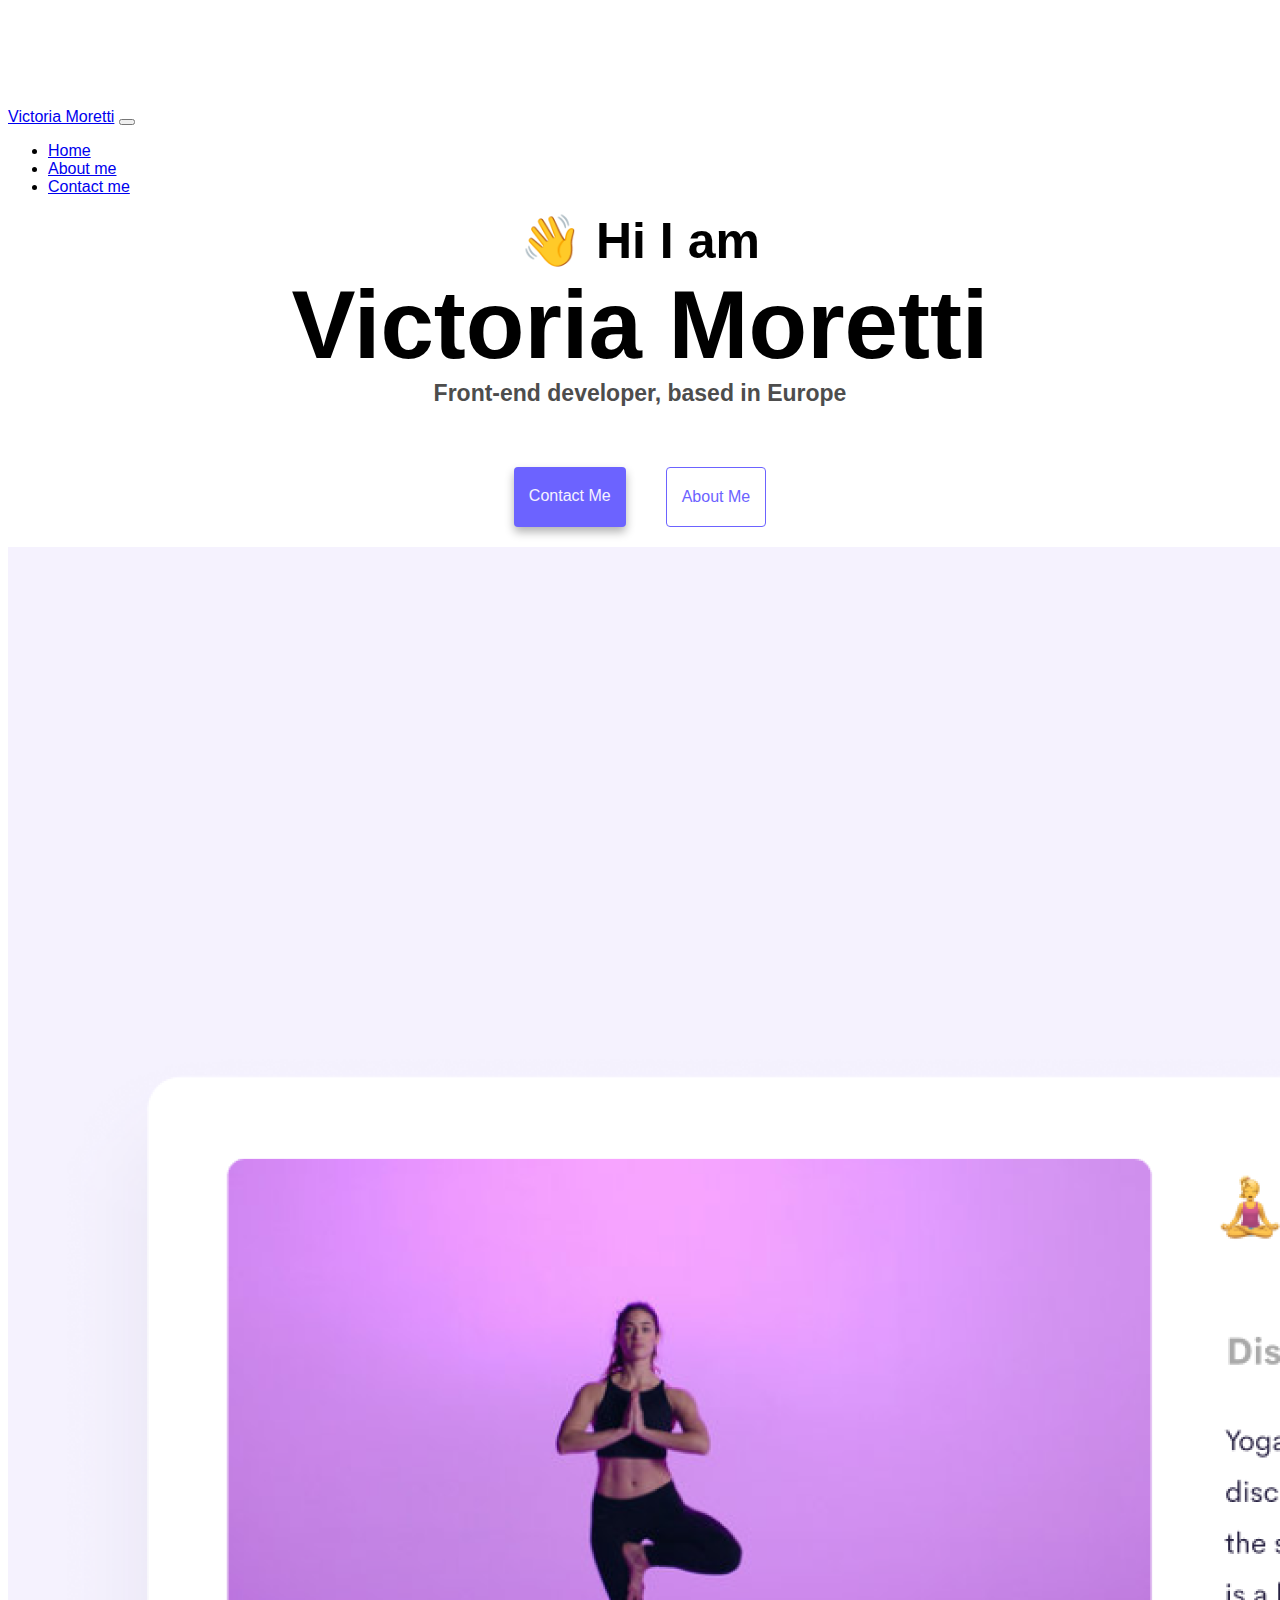
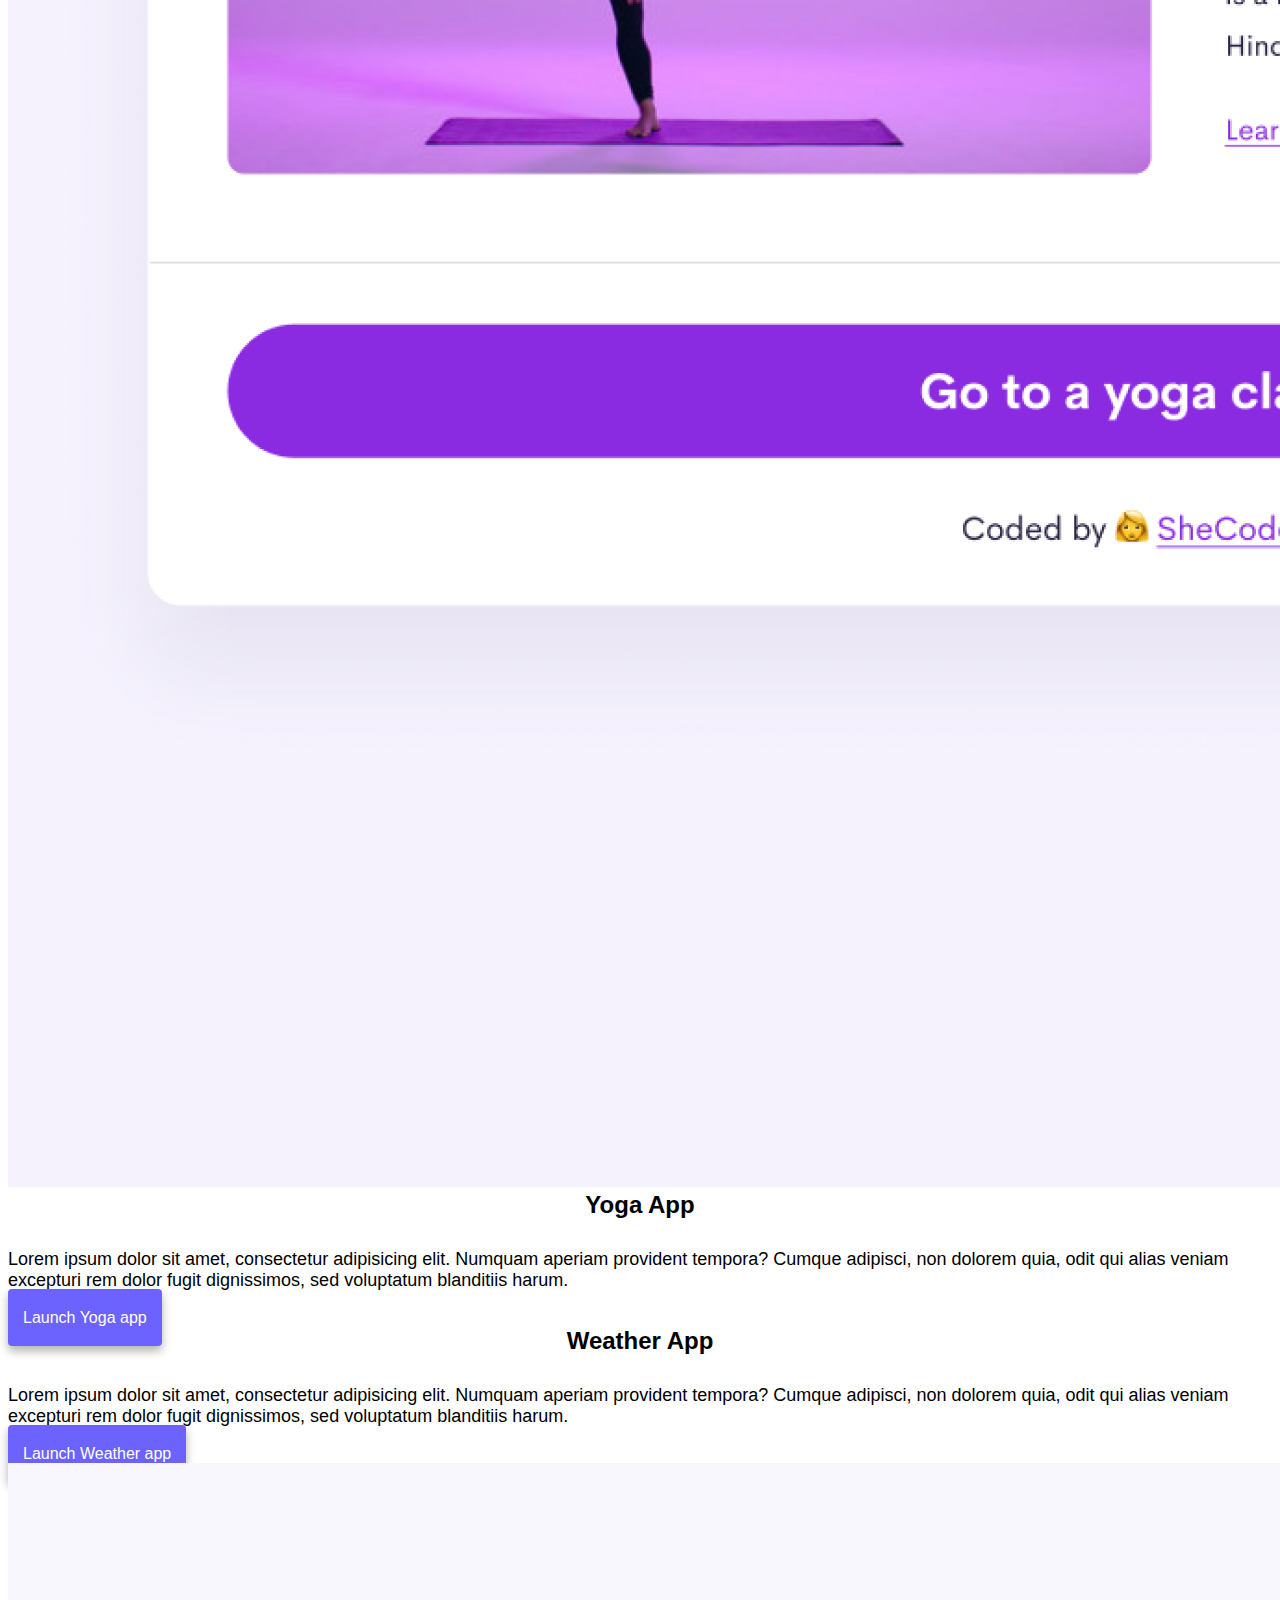
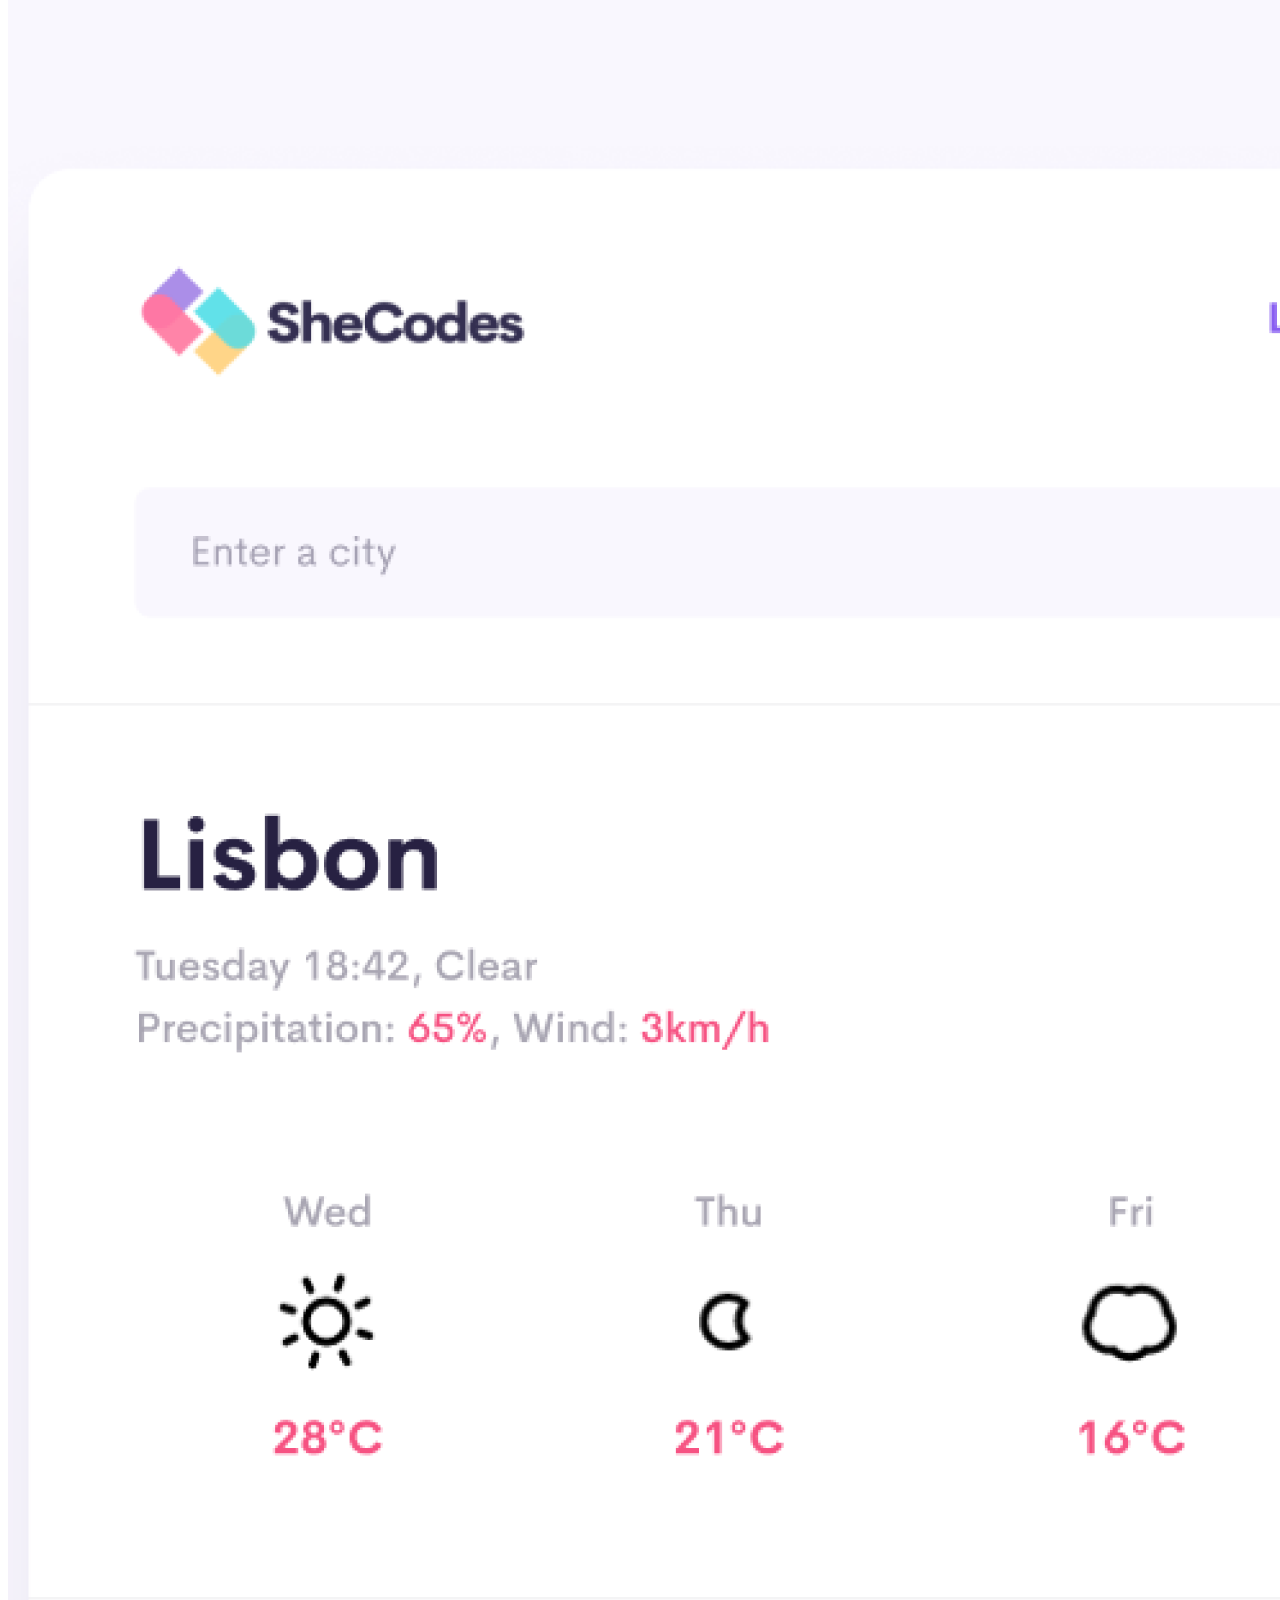
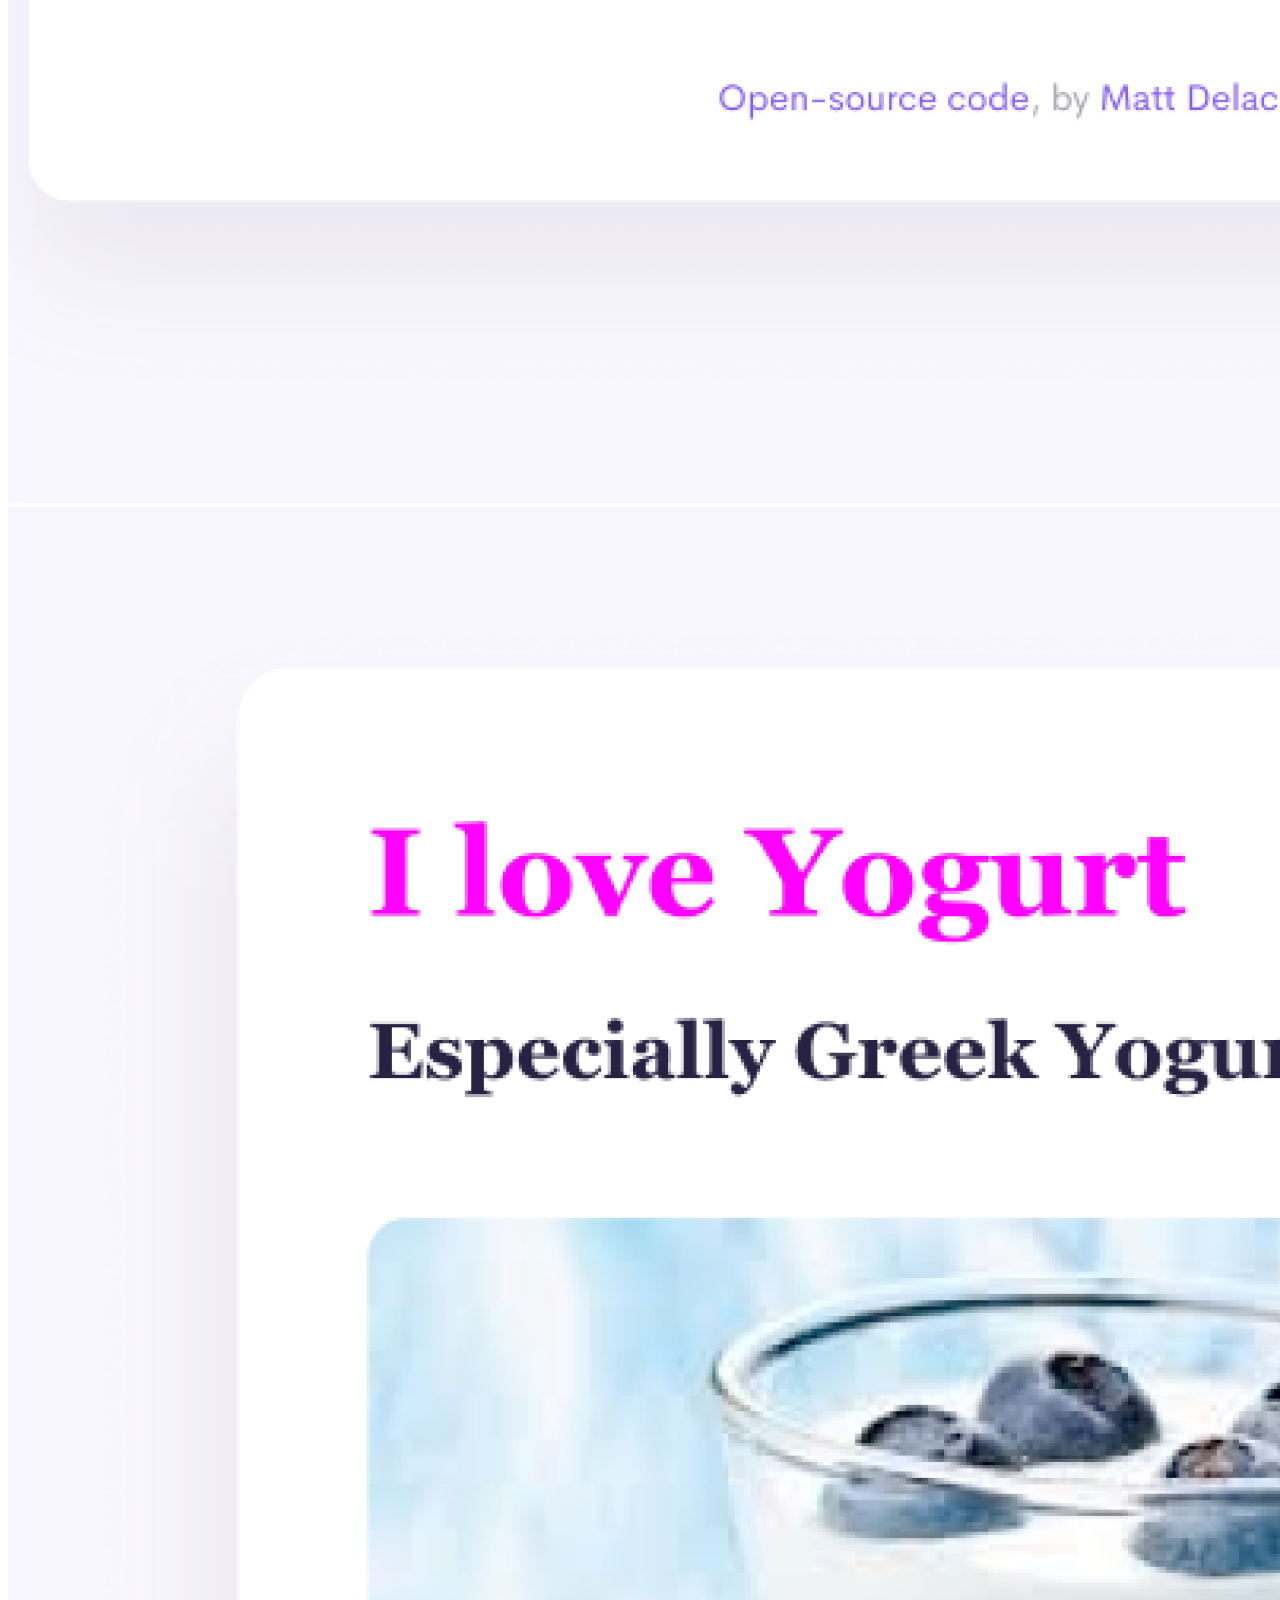
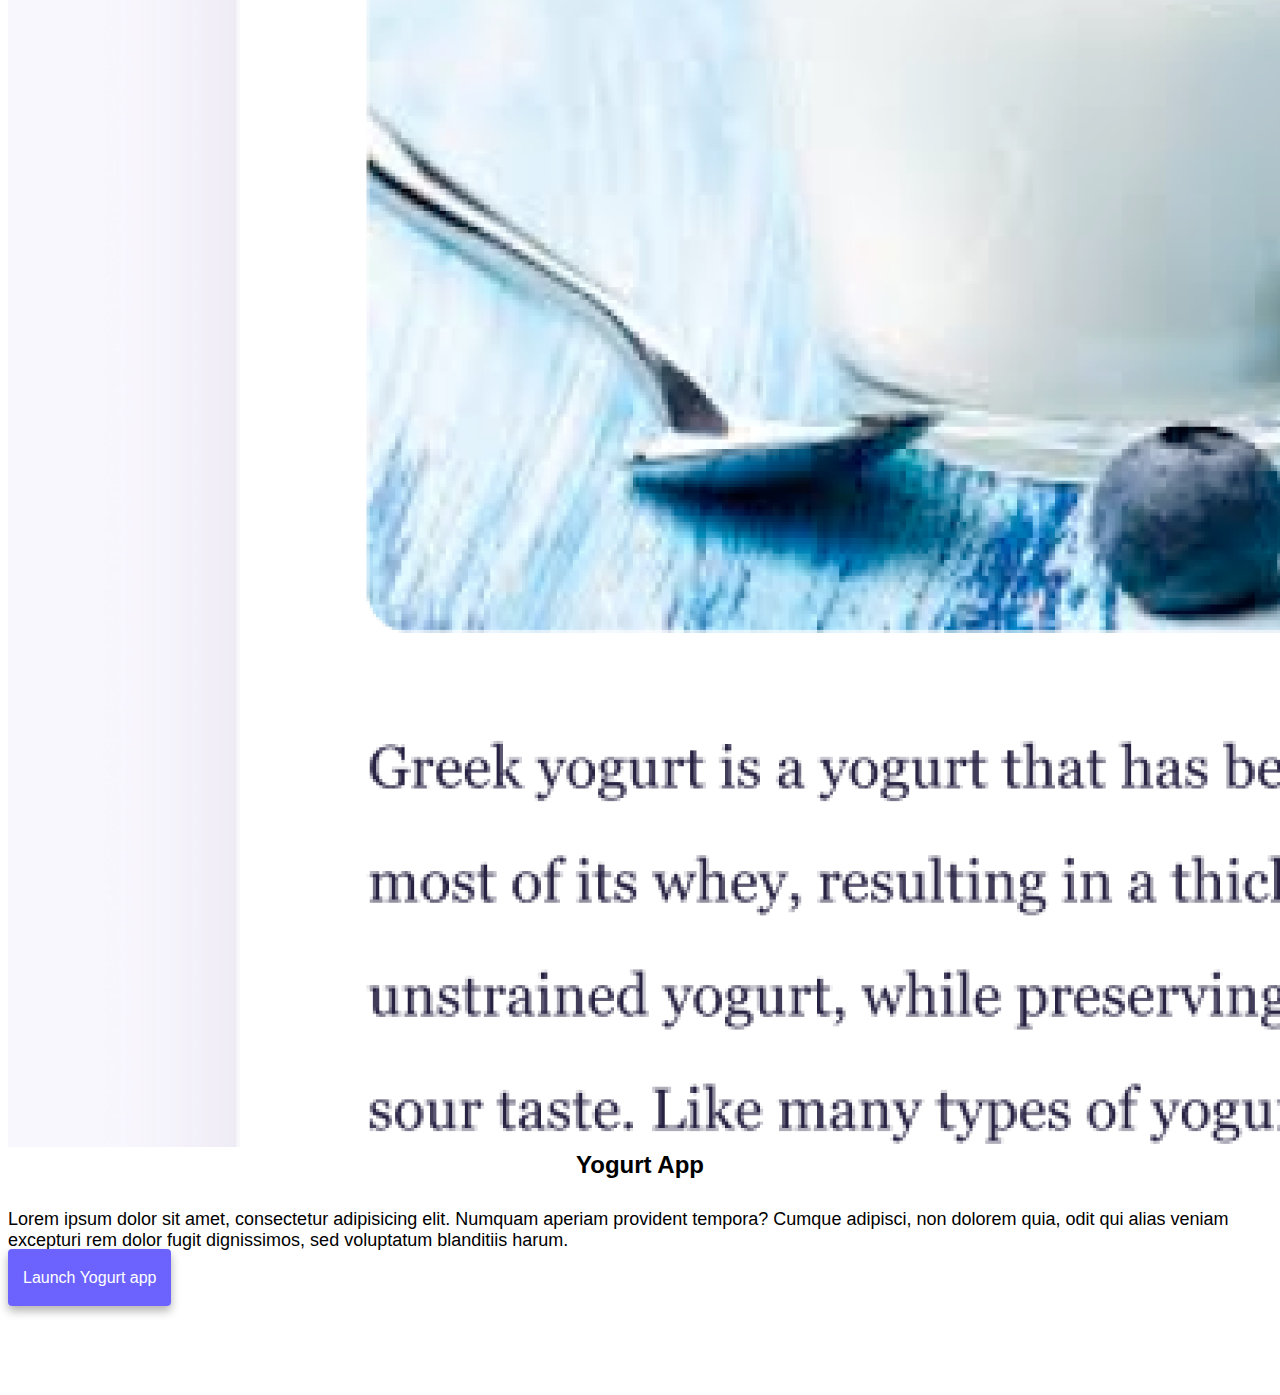
<file: index.html>
<!DOCTYPE html>
<html lang="en">
	<head>
		<meta charset="UTF-8" />
		<meta http-equiv="X-UA-Compatible" content="IE=edge" />
		<meta name="viewport" content="width=device-width, initial-scale=1.0" />
		<meta
			name="description"
			content="Victoria Moretti's portfolio check out her projects and contact her job enquiries"
		/>
		<link
			href="https://cdn.jsdelivr.net/npm/bootstrap@5.2.3/dist/css/bootstrap.min.css"
			rel="stylesheet"
			integrity="sha384-rbsA2VBKQhggwzxH7pPCaAqO46MgnOM80zW1RWuH61DGLwZJEdK2Kadq2F9CUG65"
			crossorigin="anonymous"
		/>
		<title
			>Front-end developer - Victoria Moretti portfolio 👩‍💻 based in Europe.
		</title>
		<link rel="stylesheet" href="style.css" />
	</head>
	<body>
		<nav class="navbar navbar-expand-lg fixed-top bg-light">
			<div class="container-fluid">
				<a class="navbar-brand" href="/" title="Victoria Moretti home page"
					>Victoria Moretti</a
				>
				<button
					class="navbar-toggler"
					type="button"
					data-bs-toggle="collapse"
					data-bs-target="#navbarNav"
					aria-controls="navbarNav"
					aria-expanded="false"
					aria-label="Toggle navigation"
					title="Open menu"
				>
					<span class="navbar-toggler-icon"></span>
				</button>
				<div class="collapse navbar-collapse" id="navbarNav">
					<ul class="navbar-nav">
						<li class="nav-item">
							<a
								class="nav-link active"
								aria-current="page"
								href="/"
								title="Go to Homepage"
								>Home</a
							>
						</li>
						<li class="nav-item">
							<a
								class="nav-link"
								href="/about-me.html"
								title=" Go to About me page"
								>About me</a
							>
						</li>
						<li class="nav-item">
							<a
								class="nav-link"
								href="/about-me.html#contact-me"
								title="Go to my email"
								>Contact me</a
							>
						</li>
					</ul>
				</div>
			</div>
		</nav>
		<h2 class="introduction">👋 Hi I am</h2>
		<h1>Victoria Moretti</h1>
		<h3>Front-end developer, based in Europe</h3>
		<div class="navigation-links mb-5">
			<a
				href="about-me.html#contact-me"
				class="contact-link"
				title="Contact me "
				>Contact Me</a
			>

			<a href="/about-me.html" class="about-link" title="About me page"
				>About Me</a
			>
		</div>
		<div class="container">
			<div class="row mb-5">
				<div class="col-sm-6">
					<img
						src="images/yoga.png"
						alt="yoga"
						class="img-fluid rounded images"
					/>
				</div>
				<div class="col-sm-6">
					<h2> <strong> Yoga App</strong> </h2>
					<p class="home-text">
						Lorem ipsum dolor sit amet, consectetur adipisicing elit. Numquam
						aperiam provident tempora? Cumque adipisci, non dolorem quia, odit
						qui alias veniam excepturi rem dolor fugit dignissimos, sed
						voluptatum blanditiis harum.
					</p>
					<div class="mt-5">
						<a
							href=""
							class="aplication-link project-link"
							title="Go to Yoga app"
							>Launch Yoga app</a
						>
					</div>
				</div>
			</div>
			<div class="row mb-5">
				<div class="col-sm-6">
					<h2> <strong>Weather App</strong> </h2>
					<p class="home-text">
						Lorem ipsum dolor sit amet, consectetur adipisicing elit. Numquam
						aperiam provident tempora? Cumque adipisci, non dolorem quia, odit
						qui alias veniam excepturi rem dolor fugit dignissimos, sed
						voluptatum blanditiis harum.
					</p>
					<div class="mt-5">
						<a
							href=""
							class="aplication-link project-link"
							title="Go to Weather app"
							>Launch Weather app</a
						>
					</div>
				</div>
				<div class="col-6">
					<img
						src="images/weather.png"
						alt="weather-app"
						class="img-fluid rounded images"
					/>
				</div>
			</div>
			<div class="row">
				<div class="col-6">
					<img
						src="images/yogurt.png"
						alt="yoga"
						class="img-fluid rounded images"
					/>
				</div>
				<div class="col-sm-6">
					<h2> <strong>Yogurt App</strong> </h2>
					<p class="home-text">
						Lorem ipsum dolor sit amet, consectetur adipisicing elit. Numquam
						aperiam provident tempora? Cumque adipisci, non dolorem quia, odit
						qui alias veniam excepturi rem dolor fugit dignissimos, sed
						voluptatum blanditiis harum.
					</p>
					<div class="mt-5">
						<a
							href=""
							class="aplication-link project-link"
							title="Go to Yogurt app"
							>Launch Yogurt app</a
						>
					</div>
				</div>
			</div>
		</div>

		<script
			src="https://cdn.jsdelivr.net/npm/bootstrap@5.2.3/dist/js/bootstrap.bundle.min.js"
			integrity="sha384-kenU1KFdBIe4zVF0s0G1M5b4hcpxyD9F7jL+jjXkk+Q2h455rYXK/7HAuoJl+0I4"
			crossorigin="anonymous"
		></script>
	</body>
</html>
</file>
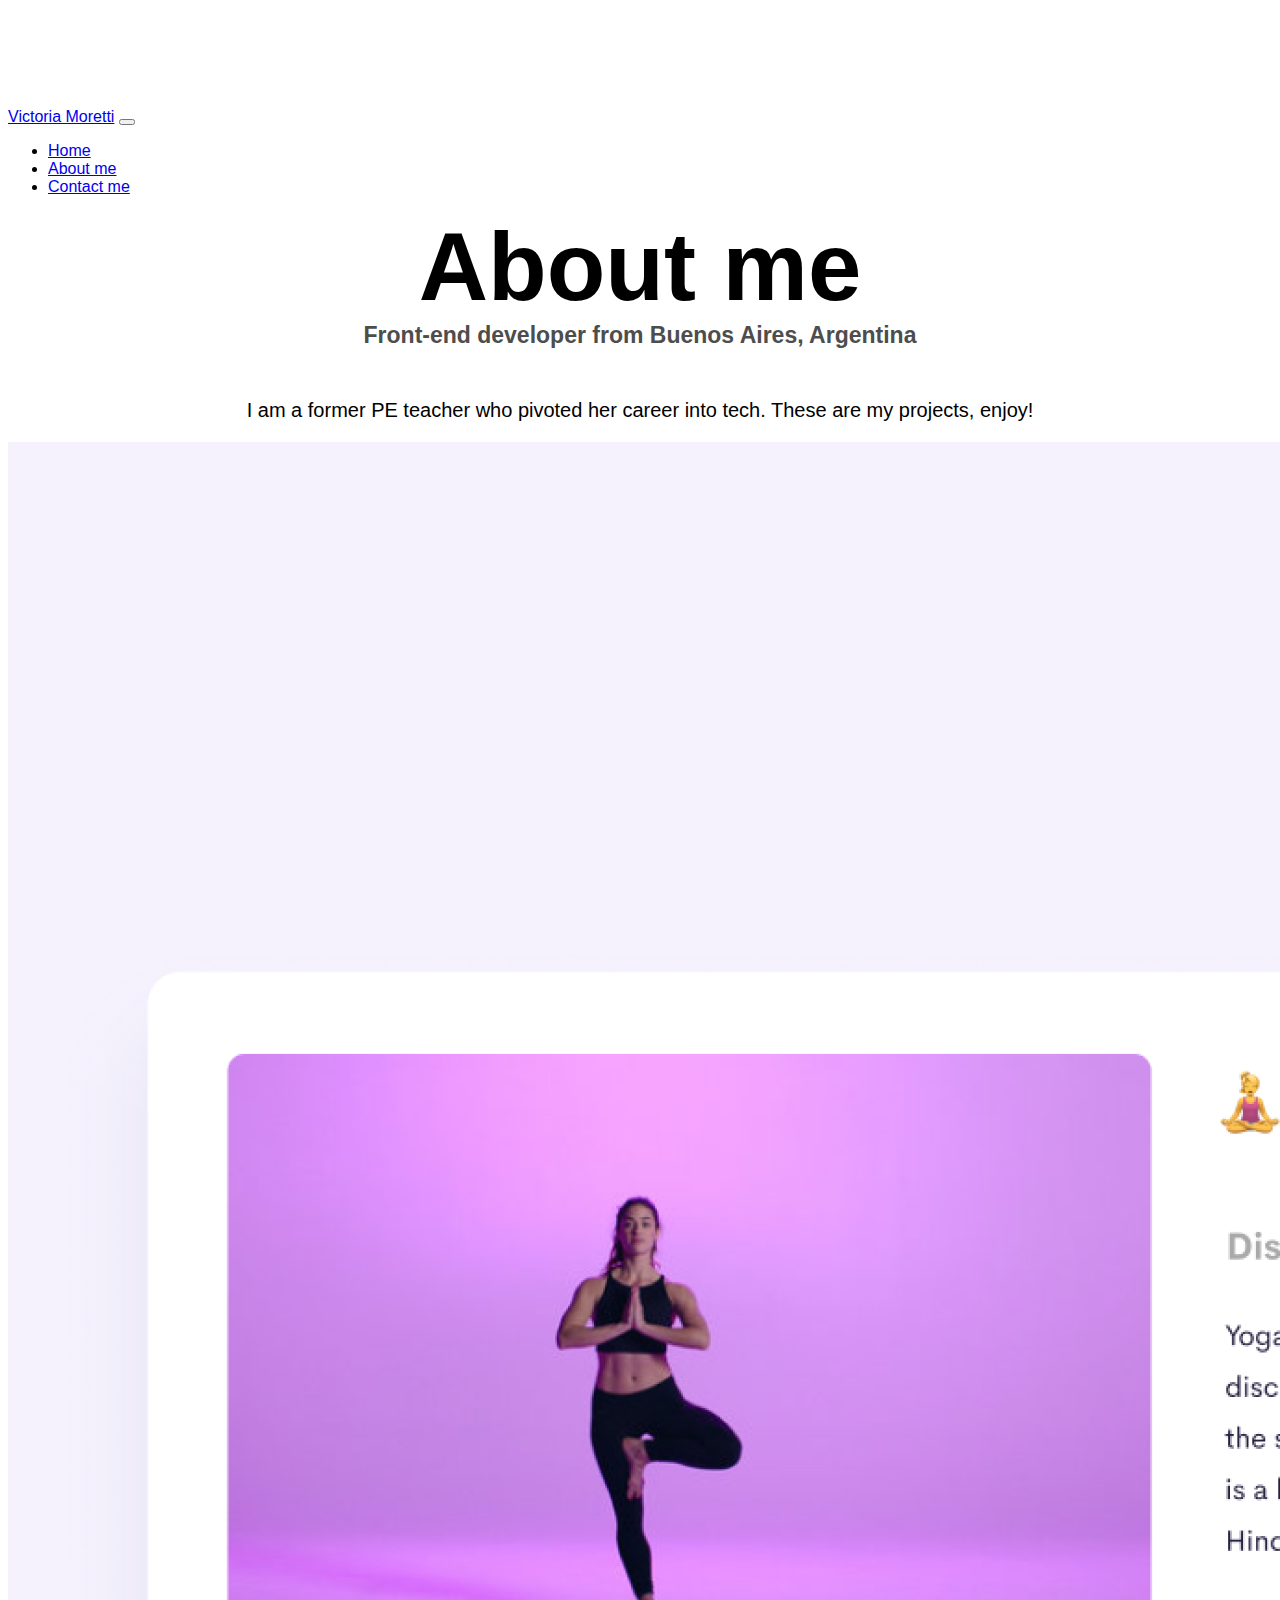
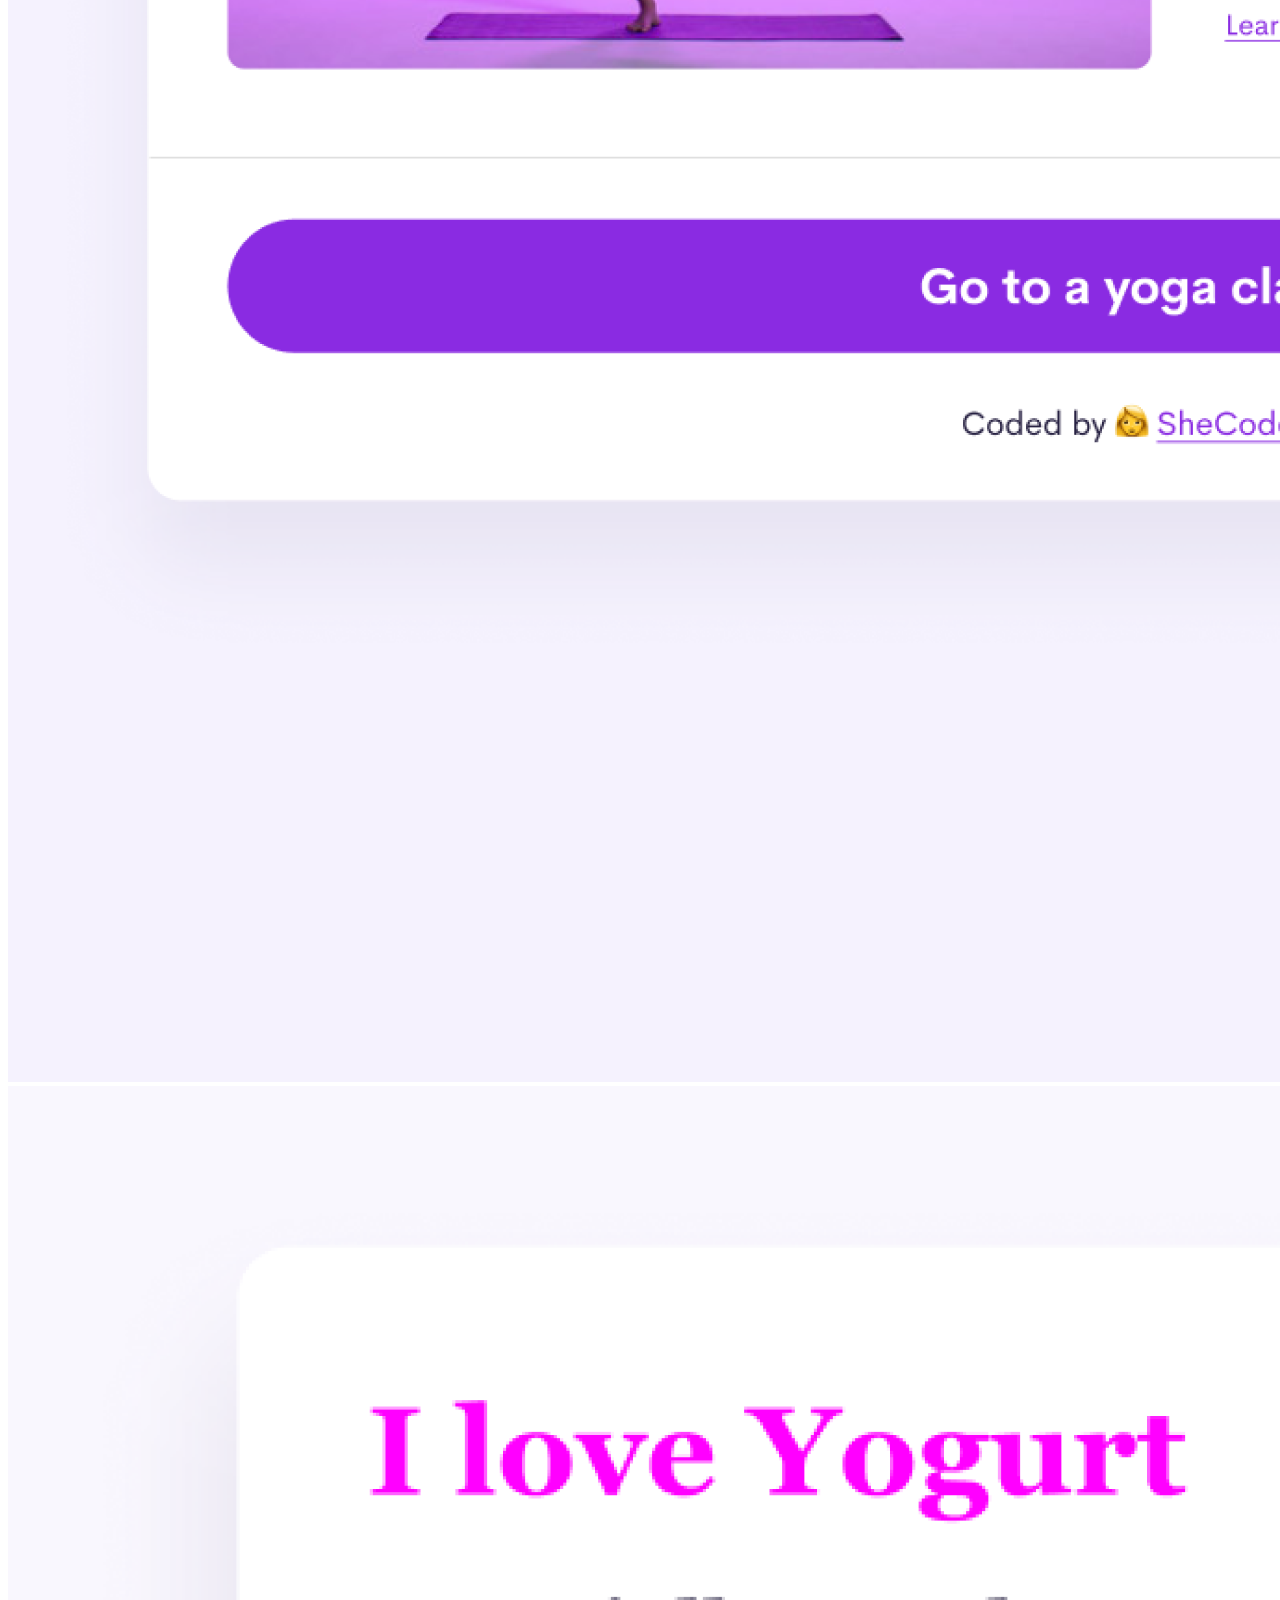
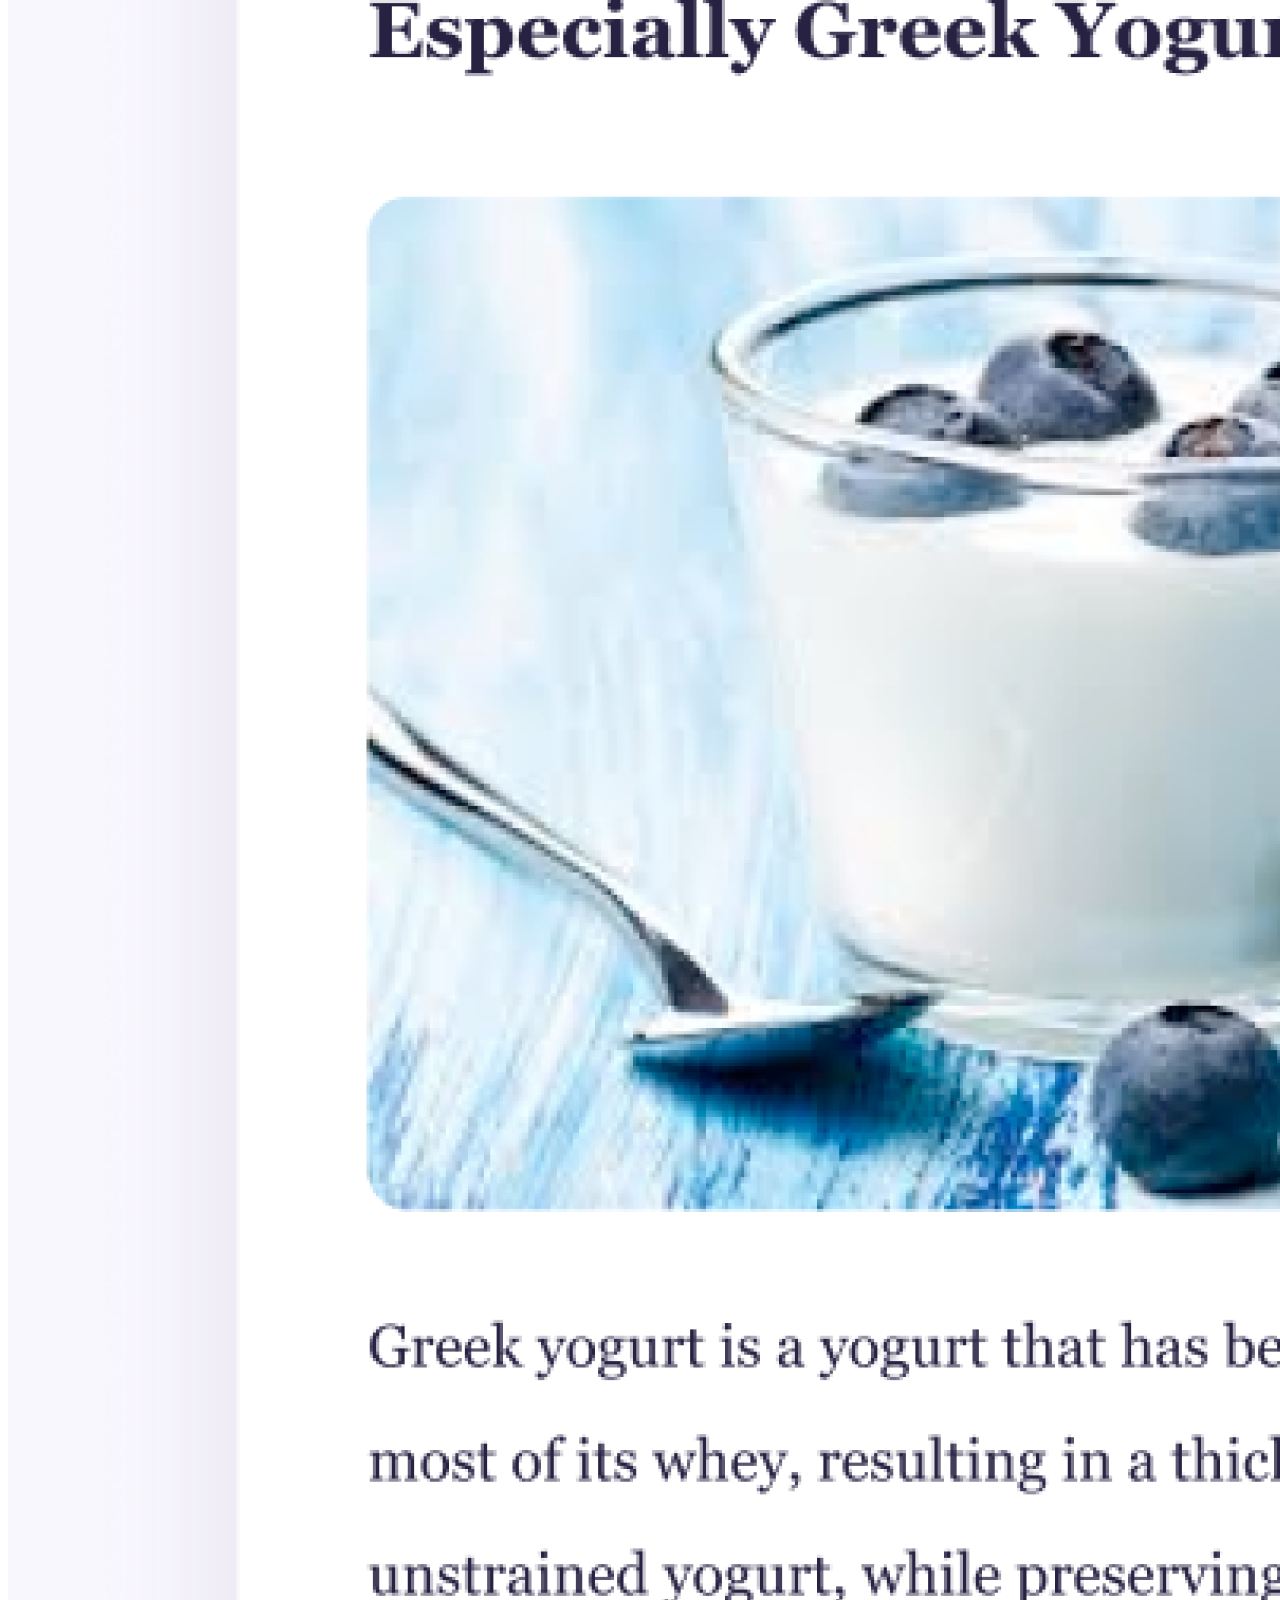
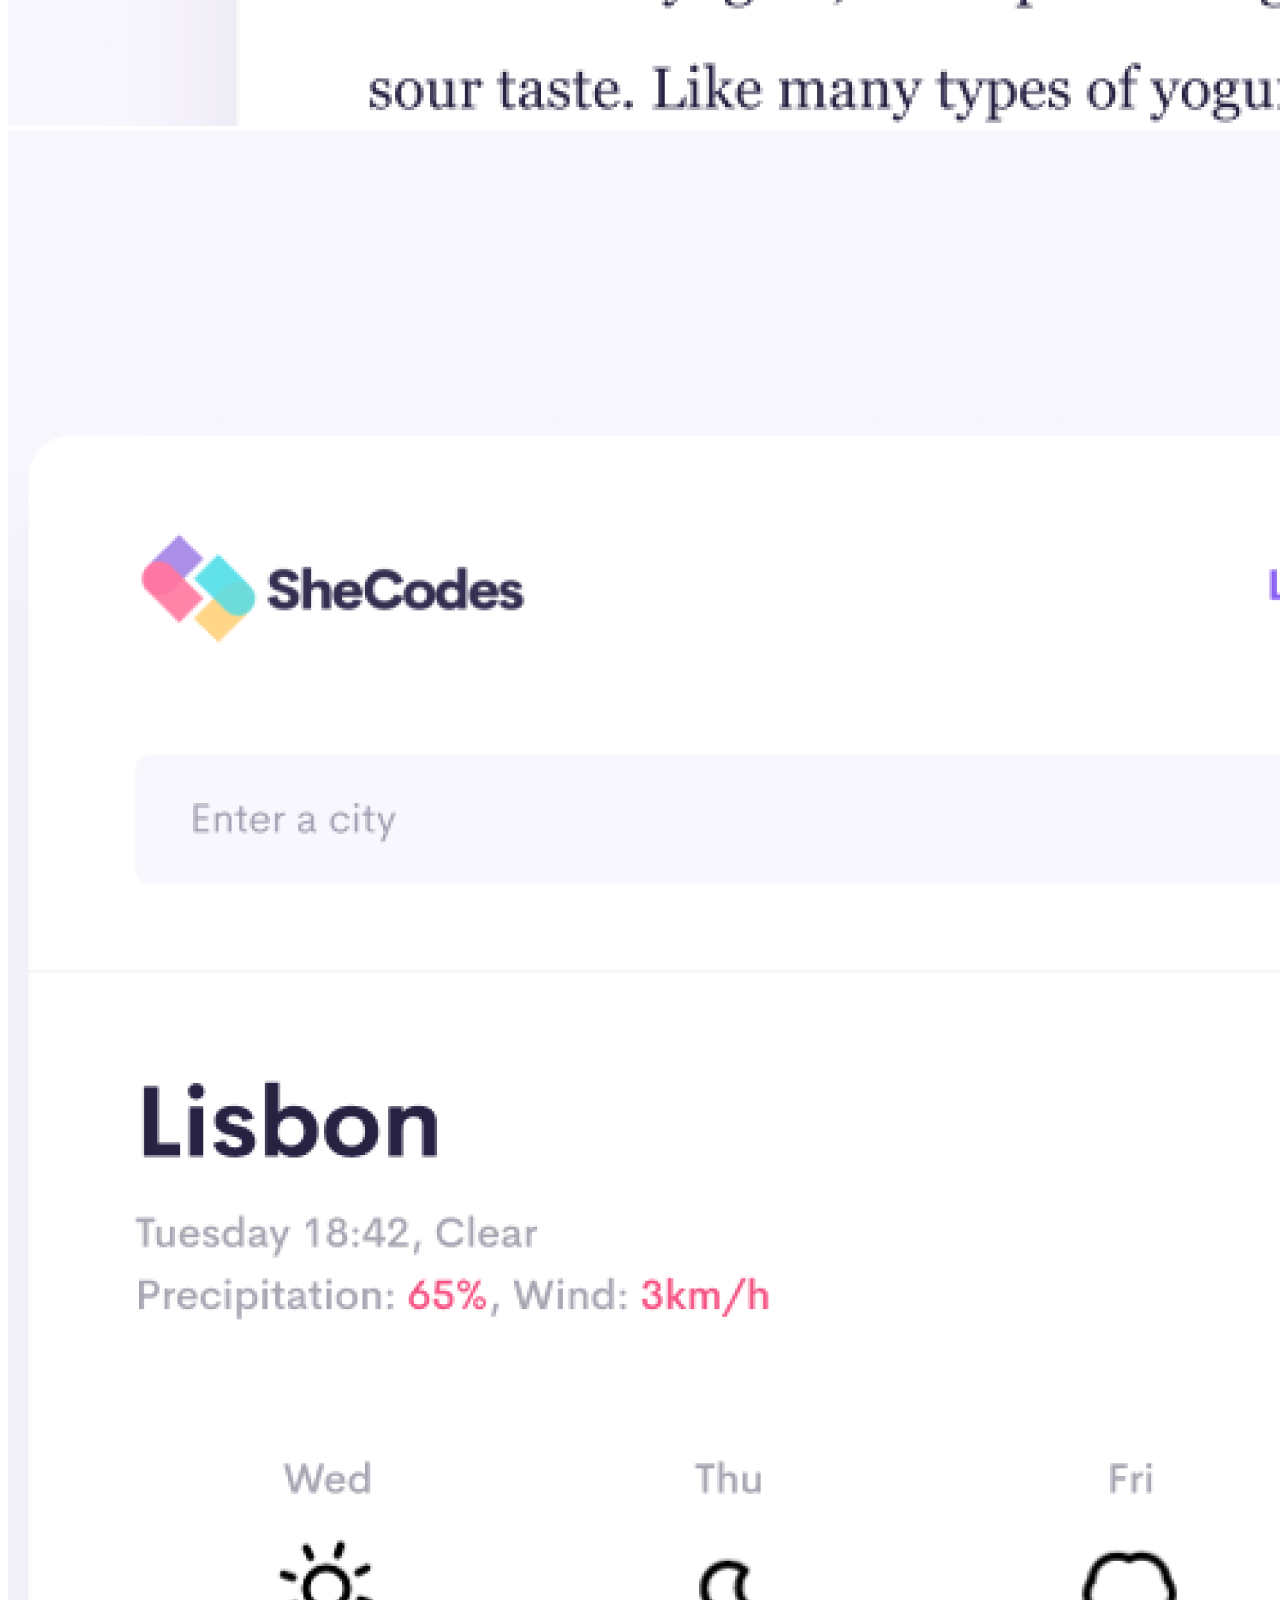
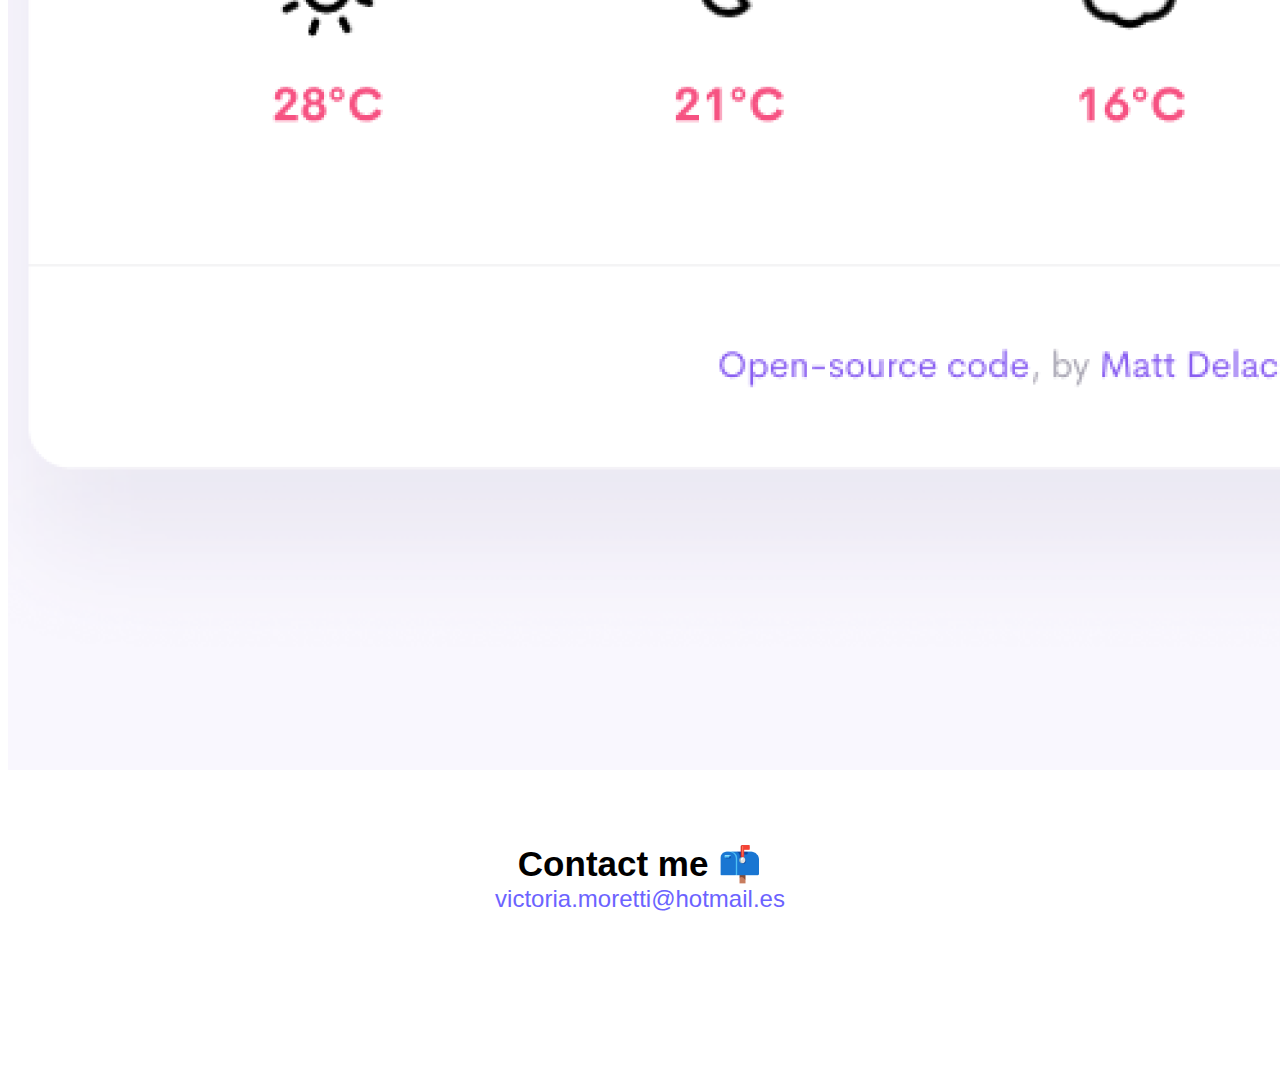
<file: about-me.html>
<!DOCTYPE html>
<html lang="en">
	<head>
		<meta charset="UTF-8" />
		<meta http-equiv="X-UA-Compatible" content="IE=edge" />
		<meta
			name="description"
			content="Front-end developer Victoria Moretti email"
		/>
		<meta name="viewport" content="width=device-width, initial-scale=1.0" />
		<link
			href="https://cdn.jsdelivr.net/npm/bootstrap@5.2.3/dist/css/bootstrap.min.css"
			rel="stylesheet"
			integrity="sha384-rbsA2VBKQhggwzxH7pPCaAqO46MgnOM80zW1RWuH61DGLwZJEdK2Kadq2F9CUG65"
			crossorigin="anonymous"
		/>
		<title>About me Front-end developer Victoria Moretti Shecodes</title>
		<link rel="stylesheet" href="style.css" />
	</head>
	<body>
		<nav class="navbar navbar-expand-lg fixed-top bg-light">
			<div class="container-fluid">
				<a class="navbar-brand" href="/" title="Victoria Moretti contact page"
					>Victoria Moretti</a
				>
				<button
					class="navbar-toggler"
					type="button"
					data-bs-toggle="collapse"
					data-bs-target="#navbarNav"
					aria-controls="navbarNav"
					aria-expanded="false"
					aria-label="Toggle navigation"
					title="Open menu"
				>
					<span class="navbar-toggler-icon"></span>
				</button>
				<div class="collapse navbar-collapse" id="navbarNav">
					<ul class="navbar-nav">
						<li class="nav-item">
							<a
								class="nav-link"
								aria-current="page"
								href="/"
								title="Go to Homepage"
								>Home</a
							>
						</li>
						<li class="nav-item">
							<a
								class="nav-link"
								href="/about-me.html"
								title="Go to about me page"
								>About me</a
							>
						</li>
						<li class="nav-item">
							<a
								class="nav-link"
								href="/about-me.html#contact-me"
								title="Contact me Email"
								>Contact me</a
							>
						</li>
					</ul>
				</div>
			</div>
		</nav>

		<h1>About me</h1>
		<h3>Front-end developer from Buenos Aires, Argentina </h3>
		<p class="presentation"
			>I am a former PE teacher who pivoted her career into tech. These are my
			projects, enjoy!</p
		>
		<div class="container">
			<div class="row">
				<div class="col-sm-4">
					<img
						src="images/yoga.png"
						alt="yoga"
						class="img-fluid shadow rounded mb-4 p-2"
					/>
				</div>
				<div class="col-sm-4">
					<img
						src="images/yogurt.png"
						alt="yogurt"
						class="img-fluid shadow rounded mb-4 p-2"
					/>
				</div>
				<div class="col-sm-4">
					<img
						src="images/weather.png"
						alt="weather"
						class="img-fluid shadow rounded p-2"
					/>
				</div>
			</div>
		</div>
		<div id="contact-me">
			<h2 class="contact-me"> Contact me 📫</h2>
			<a
				href="mailto:victoria.moretti@hotmail.es"
				class="email-link"
				title="victoria.moretti@hotmail.es"
				>victoria.moretti@hotmail.es</a
			>
		</div>
		<script
			src="https://cdn.jsdelivr.net/npm/bootstrap@5.2.3/dist/js/bootstrap.bundle.min.js"
			integrity="sha384-kenU1KFdBIe4zVF0s0G1M5b4hcpxyD9F7jL+jjXkk+Q2h455rYXK/7HAuoJl+0I4"
			crossorigin="anonymous"
		></script>
	</body>
</html>
</file>
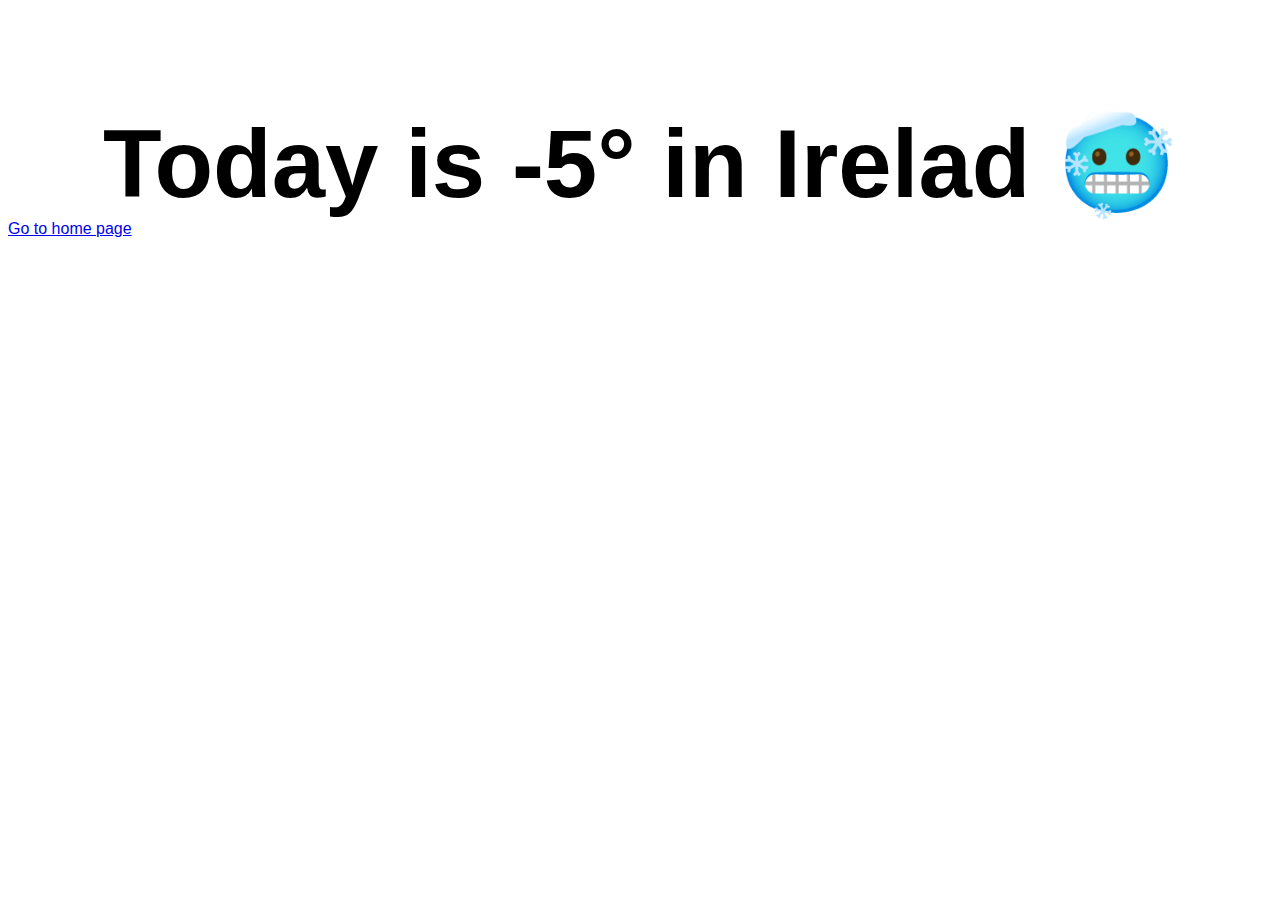
<file: project-directory/weather.html>
<!DOCTYPE html>
<html lang="en">
	<head>
		<meta charset="UTF-8" />
		<meta http-equiv="X-UA-Compatible" content="IE=edge" />
		<meta name="viewport" content="width=device-width, initial-scale=1.0" />
		<link rel="stylesheet" href="../style.css" />
		<title>Weather</title>
	</head>
	<body>
		<h1>Today is -5° in Irelad 🥶</h1>
		<a href="../index.html">Go to home page</a>
	</body>
</html>
</file>
<file: style.css>
:root {
	--primary-color: #6c63ff;
	--secondary-color: #f5f2fe;
	--box-shadow: 0 5px 10px rgba(0, 0, 0, 0.3);
}

body {
	font-family: "Anek Devanagari", sans-serif;

	padding: 100px 0;
}

h1 {
	color: #000000;
	font-size: 96px;
}

h3 {
	color: #4d4d4d;
	font-size: 23px;
}

h1,
h2,
h3 {
	text-align: center;
	margin: 0;
}

.background-p p {
	background: var(--secondary-color);
	padding: 20px;
	border-radius: 4px;
	font-size: 18px;
	line-height: 28px;
	text-align: center;
}

.navigation-links {
	display: flex;
	justify-content: center;
	margin-top: 40px;
}

.navigation-links a {
	margin: 20px;
	border-radius: 4px;
	padding: 20px 15px;
	text-decoration: none;
	cursor: pointer;
}

.contact-link {
	background-color: var(--primary-color);
	color: var(--secondary-color);
	box-shadow: var(--box-shadow);
}

.about-link {
	color: var(--primary-color);
	border: 1px solid var(--primary-color);
}

.about-paragraphs {
	display: flex;
	margin: 30px 0;
}

.about-paragraphs p {
	margin: 10px;
}

.email-link {
	display: flex;
	justify-content: center;
	color: var(--primary-color);
	font-size: 24px;
	text-decoration: none;
	margin-bottom: 70px;
}

.email-link:hover {
	text-decoration: underline;
}

.home-text {
	font-size: 18px;
	margin-top: 30px;
}

.contact-me {
	padding-top: 70px;
	font-size: 35px;
}

.introduction {
	font-size: 50px;
}

.presentation {
	color: black;
	font-size: 20px;
	text-align: center;
	padding-top: 30px;
}

.aplication-link {
	border-radius: 4px;
	padding: 20px 15px;
	text-decoration: none;
	cursor: pointer;
	background: var(--primary-color);
	box-shadow: var(--box-shadow);
	color: white;
}

@media (max-width: 600px) {
	h1 {
		font-size: 50px;
		text-align: center;
	}

	h3 {
		font-size: 20px;
		margin-top: 10px;
		text-align: center;
	}

	.presentation {
		font-size: 18px;
	}
	.contact-me,
	.email-link {
		font-size: 20px;
	}

	.images {
		display: none;
	}

	.navigation-links {
		margin-top: 22px;
	}

	.introduction {
		font-size: 40px;
	}

	p {
		text-align: center;
	}

	.project-link {
		display: block;
		text-align: center;
		margin: 0 20px;
	}
}
</file>
